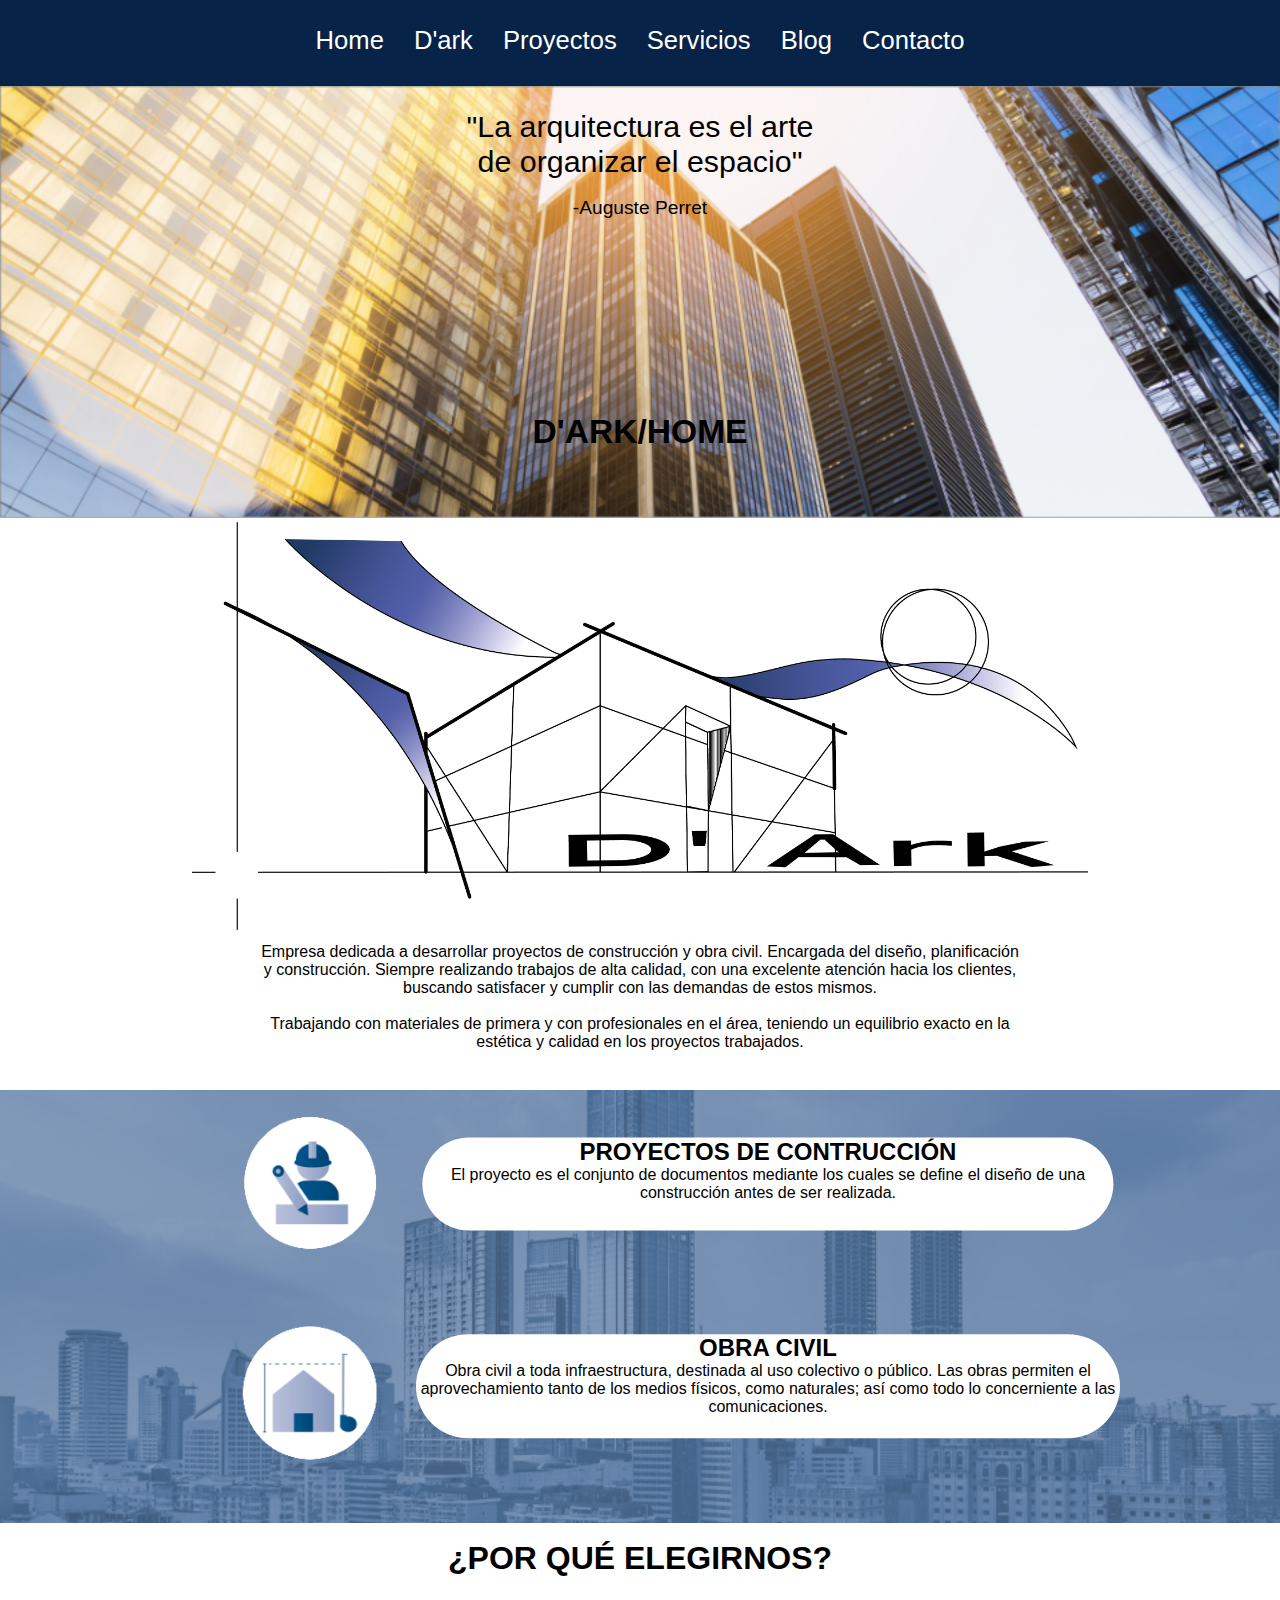
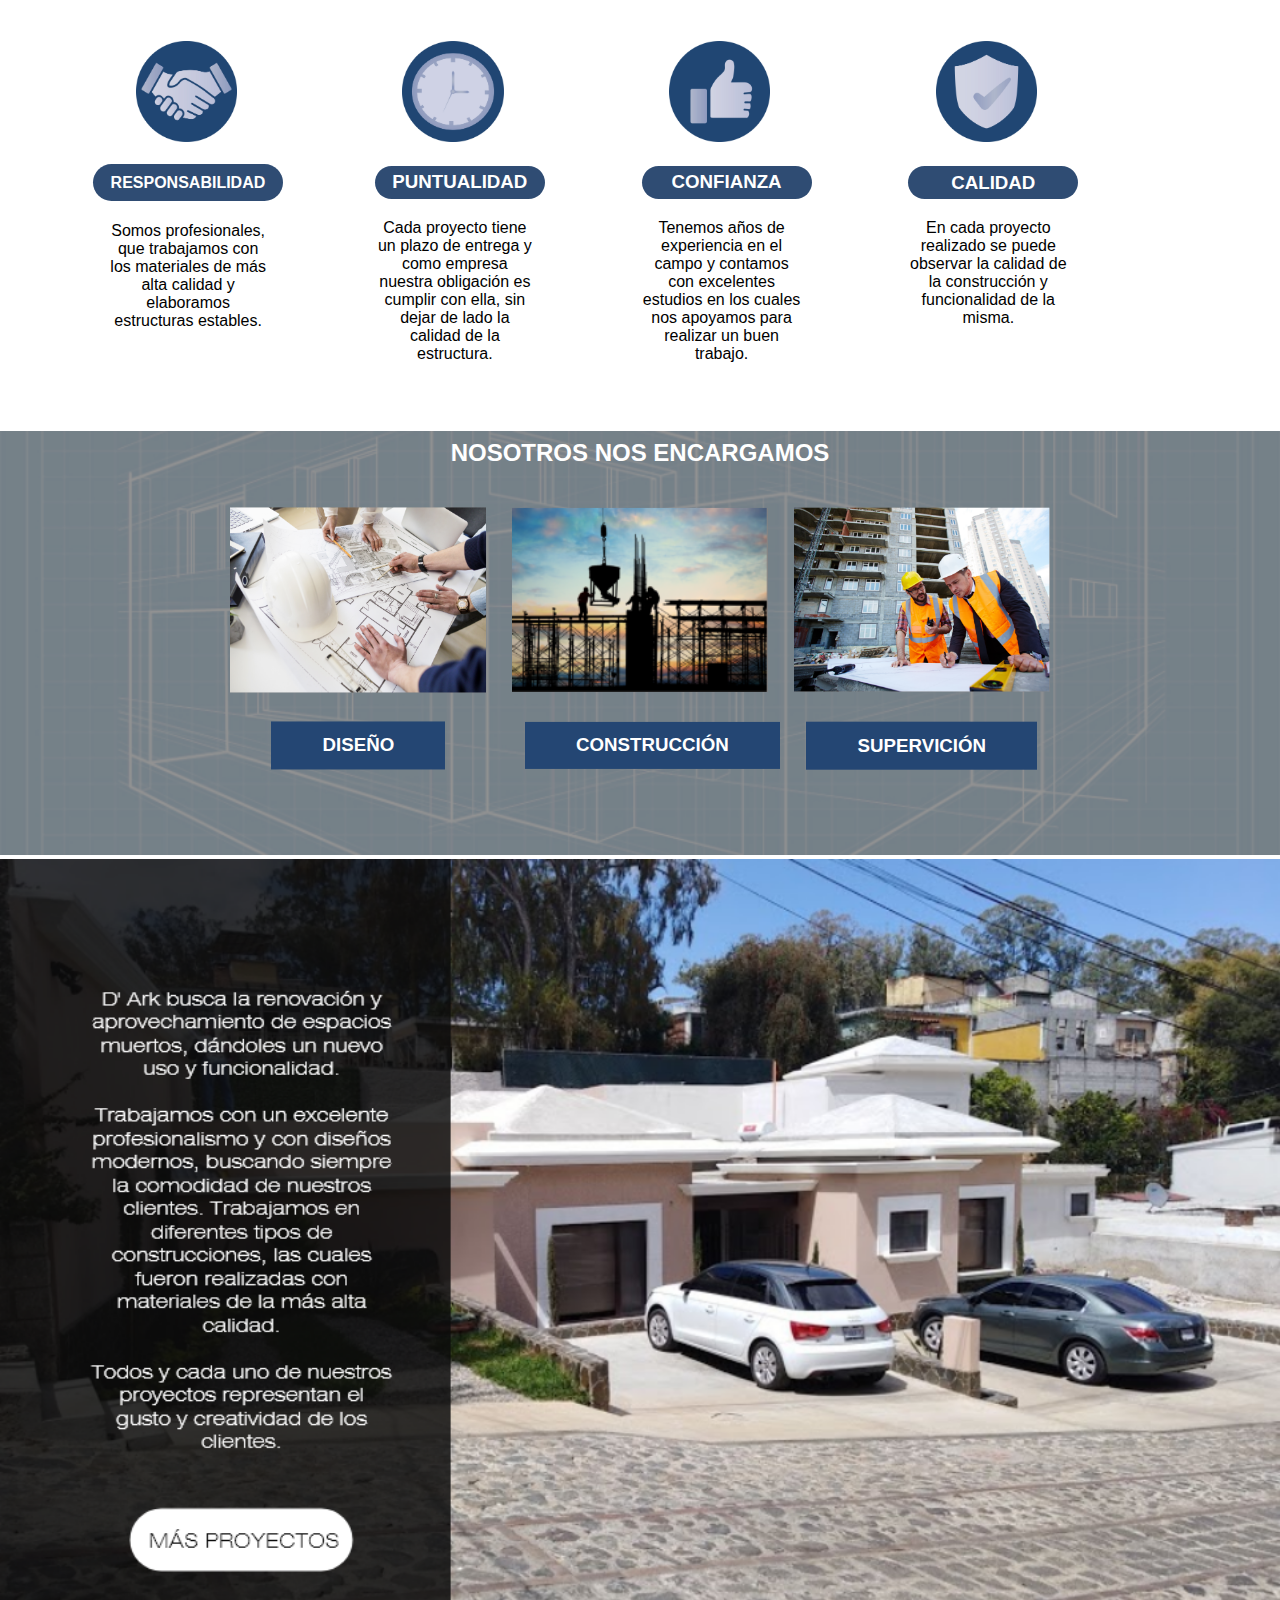
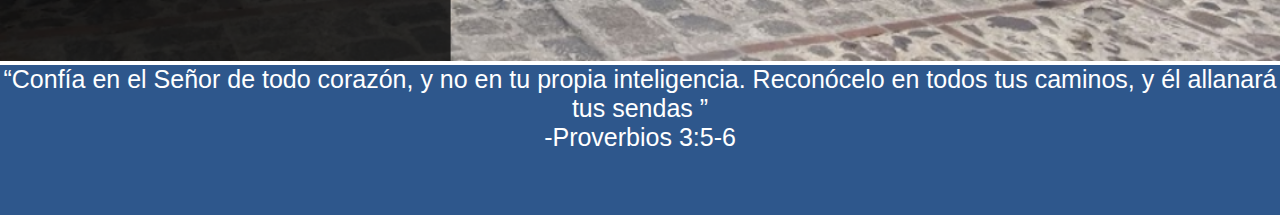
<file: index.html>
<!DOCTYPE html>
<html lang="es">
<head>
    <meta charset="UTF-8">
    <meta name="viewport" content="width=device-width, initial-scale=1.0">
    <meta name="description" content="Buscar la manera de poder atender al cliente de la mejor manera que se pueda, lograr crear lo que el cliente necesita y que sea un espacio utilizable para los clientes.">
    <link href="https://blogfonts.com/css/aWQ9MTM5NzQyJnN1Yj03NDImYz1zJnR0Zj1Td2lzczcyMUxpZ2h0RXh0ZW5kZWRCVC50dGYmbj1zd2lzNzIxLWx0ZXgtYnQ/Swis721 LtEx BT.ttf" rel="stylesheet" type="text/css"/>
    <link rel="stylesheet" href="css/index.css">
    <title>HOME</title>
</head>
    <!-------------HEADER--------------------->
    <header>
       
            <nav>
                <a href="index.html">Home</a>	
                <a href="dark.html">D'ark</a>
                <a href="proyectos.html">Proyectos</a>
                <a href="servicios.html">Servicios</a>
                <a href="blog.html">Blog</a>
                <a href="contacto.html">Contacto</a>
            </nav>
       
    </header>	
    <!-------------BODY----------------------->
<body>
    <!------------------ENCABEZADO TITULAR-------------->
    <div class="enca_1">
        <img src="img/Banner.png" alt="">
        <div class="frase">
            "La arquitectura es el arte <br>
            de organizar el espacio" <br>
        </div>
        <p class="subfrase">-Auguste Perret</p>
        <h1 class="titulo">D'ARK/HOME</h1>
    </div>
    <!------------------section1-------------->
    <div class="section_1">
        <img src="img/logodark.jpg" alt="">
        <p>Empresa dedicada  a desarrollar proyectos de construcción y obra civil. Encargada del diseño, planificación y construcción. Siempre realizando trabajos de alta calidad, con una excelente atención hacia los clientes, buscando satisfacer y cumplir con las demandas de estos mismos. <br><br>
            Trabajando con materiales de primera y con profesionales en el área, teniendo un equilibrio exacto en la estética y calidad en los proyectos trabajados. 
        </p>
    </div>
    <!------------------section2-------------->
    <div class="section_2">
        <img class="fondo_edificios" src="img/fotografiafinal.png" alt="">

            <div class="mini_section_1">
                <img src="img/proyectos.png" alt=""><div><p><H2>PROYECTOS DE CONTRUCCIÓN</H2>El proyecto es el conjunto de documentos mediante los cuales se define el diseño de una construcción antes de ser realizada.</p></div>
            </div>    

            <div class="mini_section_2">
                <img src="img/obracivil.png" alt=""><div><p><H2>OBRA CIVIL</H2> Obra civil a toda infraestructura, destinada al uso colectivo o público. Las obras permiten el aprovechamiento tanto de los medios físicos, como naturales; así como todo lo concerniente a las comunicaciones.</p></div>
            </div>
    </div>
    <!------------------section3-------------->
    <div class="section_3">
        <h2>¿POR QUÉ ELEGIRNOS?</h2>
            <div class="container">
                    
                    <div class="caja_responsabilidad" id="hijo">
                    <img src="img/responsabilidad.jpg" alt="">
                    <div class="borderresponsabilidad"><h3>RESPONSABILIDAD</h3></div>
                        <p>Somos profesionales, que trabajamos con los materiales de más alta calidad y elaboramos estructuras estables.</p>
                    </div>
                    

                    
                    <div class="caja_puntualidad" id="hijo">
                    <img src="img/puntualidad.jpg" alt="">
                    <div class="border"><h3>PUNTUALIDAD</h3></div>
                        <p>Cada proyecto tiene un plazo de entrega y como empresa nuestra obligación es cumplir con ella, sin dejar de lado la calidad de la estructura.</p>
                    </div>
                    

                    
                    <div class="caja_confianza" id="hijo">
                    <img src="img/confianza.jpg" alt="">
                    <div class="border"><h3>CONFIANZA</h3></div>
                        <p>Tenemos años de experiencia en el campo y contamos con excelentes estudios en los cuales nos apoyamos para realizar un buen trabajo.</p>
                    </div>
                    

                    
                    <div class="caja_calidad" id="hijo">
                    <img src="img/calidad.jpg" alt="">                        
                    <div class="border"><h3>CALIDAD</h3></div>
                        <p>En cada proyecto realizado se puede observar la calidad de la construcción y funcionalidad de la misma.</p>
                    </div>
                    
            </div>
    </div>
    <!------------------section4-------------->
    <div class="section_4">
        <img  class="bannerblue" src="img/bannerblue.png" alt="">
        <h2>NOSOTROS NOS ENCARGAMOS</h2>
            <div class="diseño">
                <img src="img/diseño.png" alt="">
                <div class="botondiseño"><h3>DISEÑO</h3></div>
            </div>

            <div class="construccion">
                <img src="img/construccion.png" alt="">
                <div class="botonconstruccion"><h3>CONSTRUCCIÓN</h3></div>
            </div> 

            <div class="supervicion">
                <img src="img/supervision.png" alt="">
                <div class="botonsupervicion"><h3>SUPERVICIÓN</h3></div>
            </div>        
    </div>
    <!------------------section5-------------->
    <div class="section_5">
        <img src="img/Group 4.png" alt="">
        <!--------
            <div>
                <p>
                    D' Ark busca la renovación y aprovechamiento de espacios muertos, dándoles un nuevo uso y funcionalidad.<br><br>

                    Trabajamos con un excelente profesionalismo y con diseños modernos, buscando siempre la comodidad de nuestros clientes. Trabajamos en diferentes tipos de construcciones, las cuales fueron realizadas con materiales de la más alta calidad.<br><br>
                    
                    Todos y cada uno de nuestros proyectos representan el gusto y creatividad de los clientes.<br><br>
                    <div>
                        <h3>MÁS PROYECTOS</h3>
                    </div>
                </p>
            </div>
        --------->
    </div>
    <!-------------FOOTER--------------------->
    <footer class="enca_footer">
        <div class="wrapper_footer">
            <q>Confía en el Señor de todo corazón, y no en tu propia inteligencia. Reconócelo en todos 
                tus caminos, y él allanará tus sendas
            </q>
                 <p>-Proverbios 3:5-6</p>
        </div>
    </footer>	
</body>
</html>
</file>
<file: css/index.css>
/*El selector * inidica las propiedads
 * iniciales de cada elemento*/
/*----------------------------------------------------------------*/
*{
  margin: 0;
  padding: 0;
  font-family: 'swis721-ltex-bt', sans-serif;;	
  }

body{
  width: 100%;
  min-width: 475px;
  max-width: 7680px;
} 
/*-------------------HEADER-------------------------------*/
header{
  background: #072348;
  width: 100%;
  height: 60px;
  color: #fff;
  text-align: center;
  padding-top: 2%;
}
nav a{
  color: #fff;
  text-decoration: none;
  font-size: 160%;
  margin: 1%;
}

nav a:hover{
  text-decoration: underline;
  color: rgba(160, 200, 188, 0.8);
  transition: 0.4s ease-in-out;
}
/*-----------EncabezadoTitular---------------*/
.enca_1{
  width: 100%;
  position: relative;
  display: inline-block;
  text-align: center;
}
.enca_1 img{
  width: 100%;
}
.frase{
  position: absolute;
  top: 50%;
  left: 50%;
  transform: translate(-50%, -50%);
  padding-bottom: 25%;
  font-size: 190%;
}
.subfrase{
  position: absolute;
  top: 50%;
  left: 50%;
  transform: translate(-50%, -50%);
  padding-bottom: 15%;
  font-size: 120%;
}

.titulo{
  position: absolute;
  top: 50%;
  left: 50%;
  transform: translate(-50%, -50%);
  margin-top: 10%;
  font-size: 210%;
}
/*----------section1----------*/
.section_1{
  width: 100%;
  height: auto;
}
.section_1 img{
  width: 70%;
  display: block;
  margin: auto;
}
.section_1 p{
  text-align: center;
  padding: 1% 20%;
  font-size: 100%;
}
/*-----------section2-----------*/
.section_2{
  width: 100%;
  height: auto;
  padding-top: 2%;
  position: relative;
  display: inline-block;
  text-align: center;
}
.fondo_edificios{
  width: 100%;
  height: 100%;
  background: rgba(46, 87, 140, 0.8);
}
.mini_section_1{
  margin-top: 5%;
  width: 54%;
  display: inline-block;
  height: 14%;
  position: absolute;
  text-align: center;
  background-color: #fff;
  top: 12%;
  left: 60%;
  transform: translate(-50%, -50%);
  border-radius: 80px;
  font-size: 100%;
  padding-bottom: 2.2%;
}
.mini_section_1 img{
  width: 20%;
  display: inline-block;
  position: absolute;
  left: -26%;
  top: -25%;
}
.mini_section_2{
  margin-top: 160px;
  width: 55%;
  text-align: center;
  background-color: #fff;
  display: inline-block;
  height: 17%;
  position: absolute;
  text-align: center;
  background-color: #fff;
  top: 35%;
  left: 60%;
  transform: translate(-50%, -50%);
  border-radius: 80px;
  font-size: 100%;
  padding-bottom: 25px;
}
.mini_section_2 img{
  width: 20%;
  display: inline-block;
  position: absolute;
  left: -25%;
  top: -10%;
}
/*----------Section3----------*/
.section_3{
  width: 100%;
  height: auto;
}
.section_3 h2{
  margin-top: 1%;
  font-size: 200%;
}
.container{
  padding-left: 1%;
  margin-top: 5%;
  display: flex;
  flex-direction: column;
  flex-wrap: wrap;
  height: 390px;
  /*border: solid 1px red;*/
  display: flex;
  flex-direction: column;
  flex-wrap: wrap;
  align-content: flex-start;
}
#hijo{
  margin-left: 2%;
  width: 8%;
  background-color: white;
  padding: 0px 70px;
  text-align: center;
}
.border h3{
  color: #fff;
  display: inline-block;
  margin: 3%;
}
#hijo p{
  margin-top: 20%;
  width: 160px;
}
.border{
  margin-top: 20%;
  width: 170px;
  border-radius: 20px;
  background: #2F4C73;
}
.borderresponsabilidad{
  margin-top: 18%;
  margin-left: -15%;
  width: 190px;
  border-radius: 20px;
  background: #2F4C73;
}
.borderresponsabilidad h3{
  color: #fff;
  font-size: 100%;
  display: inline-block;
  margin: 5%;
}
.section_3 h2{
  text-align: center;
}
.section_3 img{
  padding-left: 27%;
  width: 100%;
}
/*----------Section4----------*/
.section_4 img{
  width: 100%;
  background: rgba(132, 132, 132, 1);
}
.diseño{
  color: #fff;
  width: 20%;
  position: absolute;
  top: 50%;
  right: 52%;
  transform: translate(-50%, -50%);
}
.construccion{
  color: #fff;
  width: 20%;
  position: absolute;
  top: 50%;
  left: 50%;
  transform: translate(-50%, -50%);
}
.supervicion{
  color: #fff;
  width: 20%;
  position: absolute;
  top: 50%;
  left: 72%;
  transform: translate(-50%, -50%);
}
.botondiseño{
  margin-top: 5%;
}
.botondiseño h3{
  display: inline-block;
  margin: 5%;
  background-color: #244673;
  padding: 5% 20%;
}
.botonconstruccion{
  margin-top: 5%;
}
.botonconstruccion h3{
  display: inline-block;
  margin: 5%;
  background-color: #244673;
  padding: 5% 20%;
}
.botonsupervicion{
  margin-top: 5%;
}
.botonsupervicion h3{
  display: inline-block;
  margin: 5%;
  background-color: #244673;
  padding: 5% 20%;
}
.section_4{
  width: 100%;
  position: relative;
  display: inline-block;
  text-align: center;
}
.section_4 h2{
  padding-bottom: 30%;
  color: #fff;
  position: absolute;
  top: 50%;
  left: 50%;
  transform: translate(-50%, -50%);
}
/*----------Section5----------*/
.section_5 img{
  width: 100%;
}


/*---------footer---------*/
footer{
  background: #2E578C;
  color: #fff;
  height: 150px;
  width: 100%;
  text-align: center;
  font-size: 25px;
}

/*ipadpro----------------------------------------------------------------------------------------------------------*/
@media screen and (max-width: 1024px) {
	
}
/*ipad-------------------------------------------------------------------------------------------------------------*/
@media screen and (max-width: 768px) {
	
}
/*responsive pc---------------------------------------------------------------------------------------------*/
@media screen and (max-width: 685px) {
	
}
/*responsive pc---------------------------------------------------------------------------------------------*/
@media screen and (max-width: 500px) {

}
/*pixel, pixel xl, plus 6,7,8-------------------------------------------------------------------------------*/
@media screen and (max-width: 414px) {
  .enca_1{
    font-size: 60%;
  }
  /*------Section2-------*/
  .fondo_edificios{
    height: 300px;
  }
  .mini_section_1{
    margin-top: 50px;
    height: 20%;
    width: 70%;
  }
  .mini_section_1 img{
    margin-left: -20px;
    margin-top: 15px;
    width: 25%;
  }
  .mini_section_1{
    font-size: 10px;
  }
  .mini_section_1 p{
    font-size: 15px;
  }
  .mini_section_2{
    margin-top: 100px;
    height: 20%;
    width: 70%;
  }
  .mini_section_2 img{
    margin-left: -20px;
    margin-top: 15px;
    width: 25%;
  }
  .mini_section_2{
    font-size: 10px;
  }
  .mini_section_2 p{
    font-size: 15px;
} 
/*-------Section3------*/
.section_3{
  width: 250px;
  height: 1800px;
  font-size: 18px;
  margin-left: 70px;
}
.section_3 h2{
  text-align: center;
  margin-left: 80px;
}
.container{
  margin-top: 50px;
  display: table;
  height: 200px;
  margin-left: 8px;
}
.container img{
  margin-top: 20px;
  width: 600%;
}
/*----Section4-----*/
.section_4{
  width: 100;
}
.diseño{
  margin-right: 50px;
}
.construccion{
  margin-left: -1px;
  font-size: 12px;
}
.botonconstruccion h3{
  margin: 10px;
  padding: 5px;
}
.botonconstruccion{
  margin-left: -20px;
}
.supervicion{
  margin: -5px;
  margin-left: 30px;
  font-size: 12px;
}
.botonsupervicion{
  margin-top: 15px;
  margin-left: 10px;
}
.supervicion img{
  margin-left: 18px;
}
.bannerblue{
  height: 300px;
}
.section_4 h2{
  padding-bottom: 50%;
  font-size: 20px;
}
.section_4 h3{
  padding: 2% 10%;
}
}		
	
/*g4, iphone6,7,8,x-----------------------------------------------------------------------------------------------*/
@media screen and (max-width: 400px) {
  /*------EncabezadoTitular--------*/
	.enca_1{
    font-size: 60%;
  }
  /*------Section2-------*/
  .fondo_edificios{
    height: 300px;
  }
  .mini_section_1{
    margin-top: 50px;
    height: 20%;
    width: 70%;
  }
  .mini_section_1 img{
    margin-left: -20px;
    margin-top: 15px;
    width: 25%;
  }
  .mini_section_1{
    font-size: 10px;
  }
  .mini_section_1 p{
    font-size: 15px;
  }
  .mini_section_2{
    margin-top: 100px;
    height: 20%;
    width: 70%;
  }
  .mini_section_2 img{
    margin-left: -20px;
    margin-top: 15px;
    width: 25%;
  }
  .mini_section_2{
    font-size: 10px;
  }
  .mini_section_2 p{
    font-size: 15px;
} 
/*-------Section3------*/
.section_3{
  width: 250px;
  height: 1800px;
  font-size: 18px;
  margin-left: 70px;
}
.section_3 h2{
  text-align: center;
  margin-left: 80px;
}
.container{
  margin-top: 50px;
  display: table;
  height: 200px;
  margin-left: 8px;
}
.container img{
  margin-top: 20px;
  width: 600%;
}
/*----Section4-----*/
.section_4{
  width: 100;
}
.diseño{
  margin-right: 50px;
}
.construccion{
  margin-left: -1px;
  font-size: 12px;
}
.botonconstruccion h3{
  margin: 10px;
  padding: 5px;
}
.botonconstruccion{
  margin-left: -20px;
}
.supervicion{
  margin: -5px;
  margin-left: 30px;
  font-size: 12px;
}
.botonsupervicion{
  margin-top: 15px;
  margin-left: 10px;
}
.supervicion img{
  margin-left: 18px;
}
.bannerblue{
  height: 300px;
}
.section_4 h2{
  padding-bottom: 50%;
  font-size: 20px;
}
.section_4 h3{
  padding: 2% 10%;
}
/*-----Section5*/
.section_5{
  height: 100%;
}
}
/*iphone4----------------------------------------------------------------------------------------------------------*/
@media screen and (max-width: 320px) {
	
}
</file>
